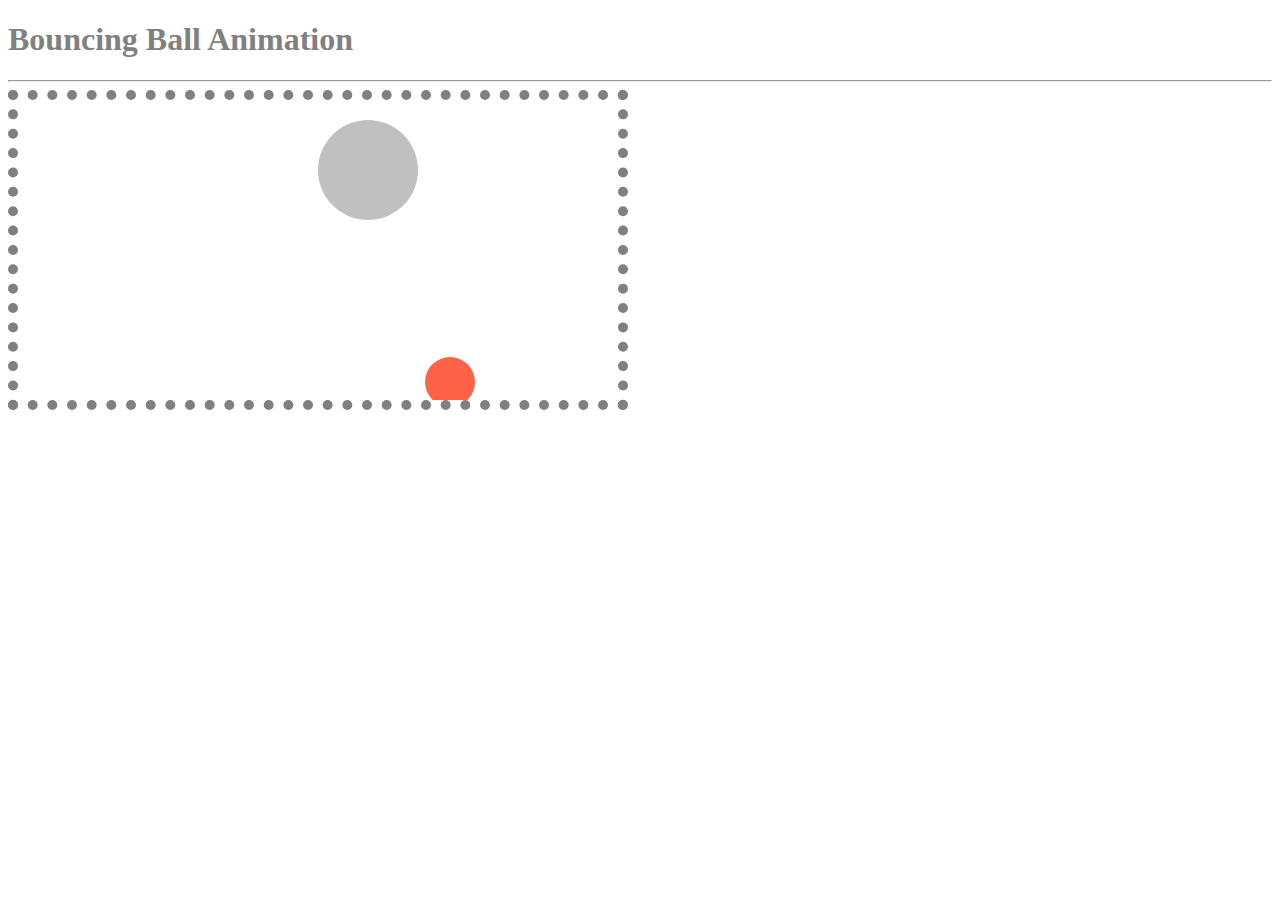
<file: ballAnimation/index.html>
<!DOCTYPE html>
<html>
<head>
	<title>Animation</title>
	<link rel="stylesheet" type="text/css" href="style.css">
</head>
<body>
	<h1>Bouncing Ball Animation</h1>
	<hr /	>
	<canvas id="myCanvas" width="600px" height="300px"></canvas>
	<script type="text/javascript" src="bounce.js"></script>
</body>
</html>
</file>
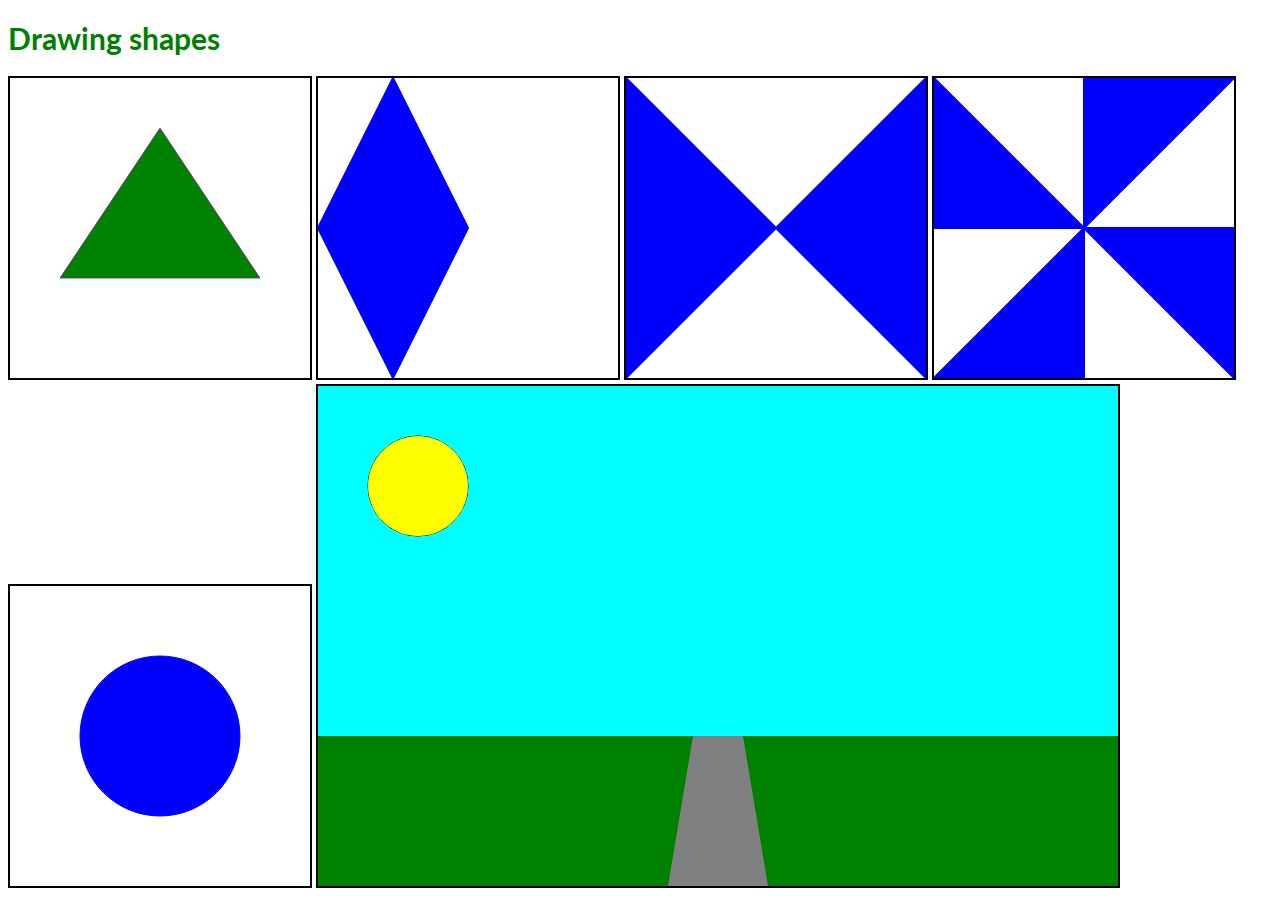
<file: Coordinates&Path/index.html>
<!DOCTYPE html>
<html>
<head>
	<title>Drawing Canvas</title>
	<link rel="stylesheet" type="text/css" href="style.css">
	<link href="https://fonts.googleapis.com/css?family=Lato" rel="stylesheet">
</head>
<body>
	<h1>Drawing shapes</h1>
	<canvas id="myCanvas" width="300px" height="300px" ></canvas>
	<canvas id="myCanvas2" width="300px" height="300px" ></canvas>
	<canvas id="myCanvas3" width="300px" height="300px" ></canvas>
	<canvas id="myCanvas4" width="300px" height="300px" ></canvas>
	<canvas id="myCanvas5" width="300px" height="300px" ></canvas>
	<canvas id="myCanvas6" width="800px" height="500px" ></canvas>
	<script type="text/javascript" src="drawCanvas.js"></script>
</body>
</html>
</file>
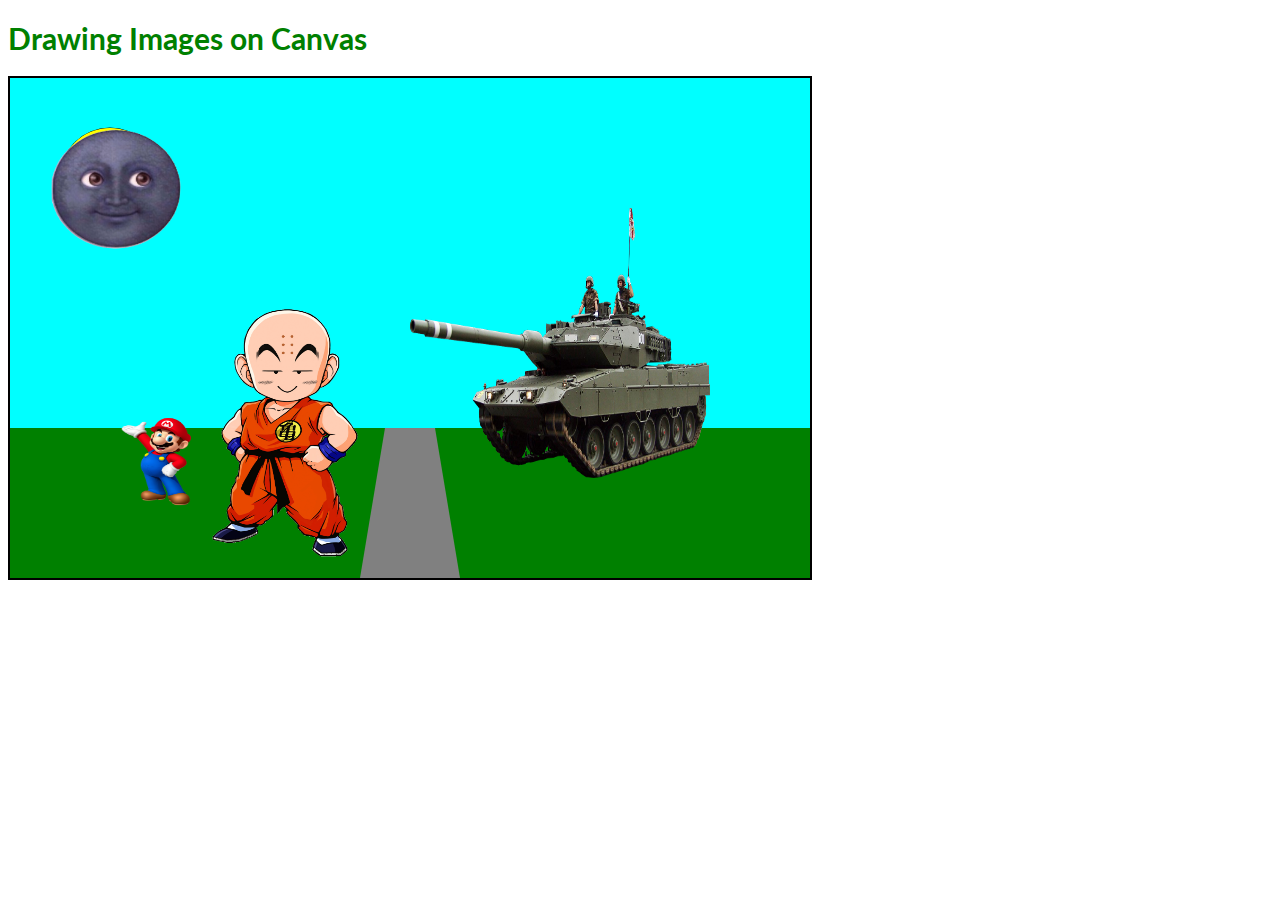
<file: drawImage/index.html>
<!DOCTYPE html>
<html>
<head>
	<title>Drawing Canvas</title>
	<link rel="stylesheet" type="text/css" href="style.css">
	<link href="https://fonts.googleapis.com/css?family=Lato" rel="stylesheet">
</head>
<body>
	<h1>Drawing Images on Canvas</h1>
<!-- 	<canvas id="myCanvas" width="300px" height="300px" ></canvas>
	<canvas id="myCanvas2" width="300px" height="300px" ></canvas>
	<canvas id="myCanvas3" width="300px" height="300px" ></canvas>
	<canvas id="myCanvas4" width="300px" height="300px" ></canvas>
	<canvas id="myCanvas5" width="300px" height="300px" ></canvas> -->
	<canvas id="myCanvas6" width="800px" height="500px" ></canvas>
	<script type="text/javascript" src="drawImage.js"></script>
</body>
</html>
</file>
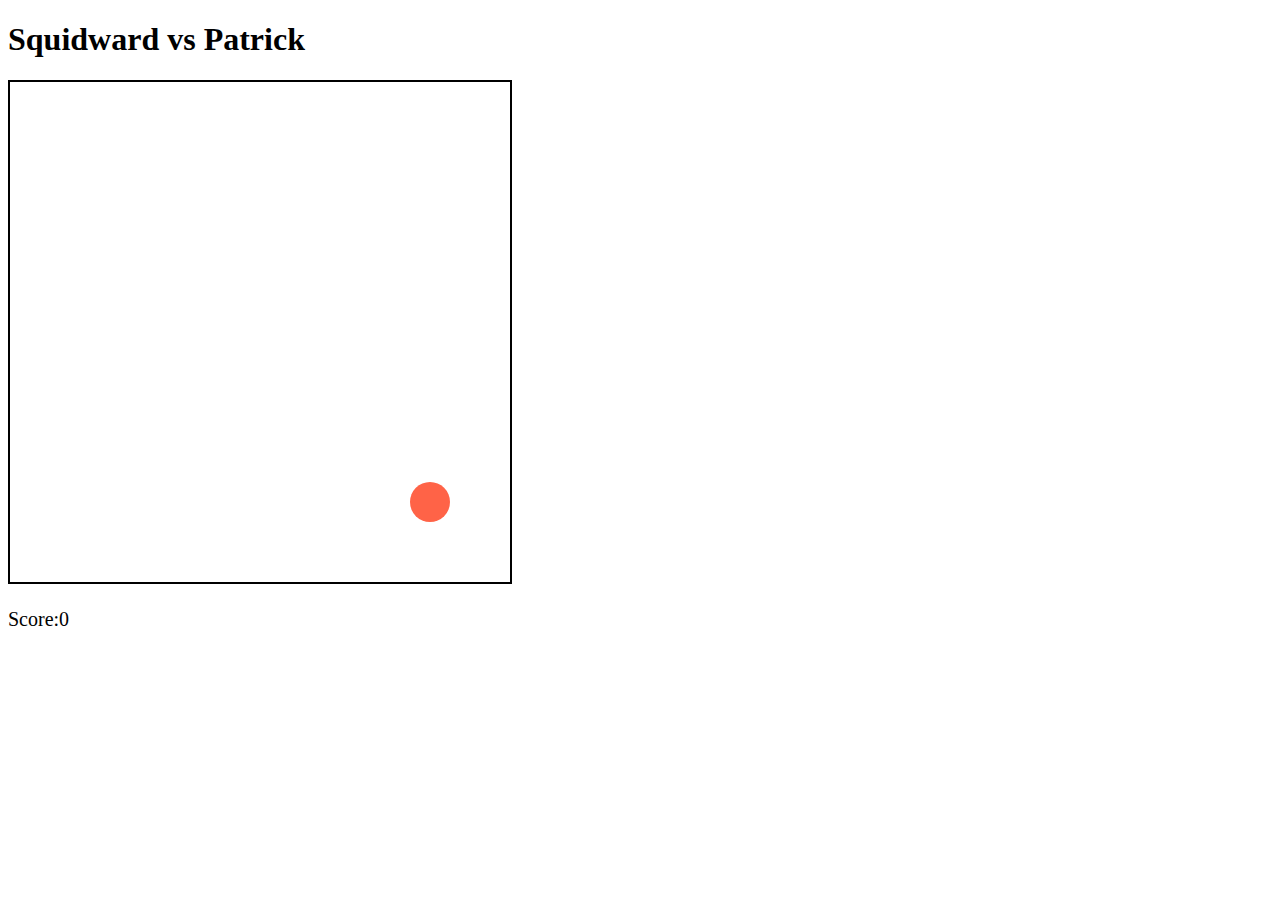
<file: keyboardProject/index.html>
<!DOCTYPE html>
<html>
<head>
	<title>Spongebob Game</title>
	<link rel="stylesheet" type="text/css" href="style.css">
</head>
<body>
	<h1>Squidward vs Patrick</h1>
	<canvas id="myCanvas" width="500px" height="500px"></canvas>
	<script type="text/javascript" src="keyboard.js"></script>
	<p id="scoreSystem">Score:0</p>

</body>
</html>
</file>
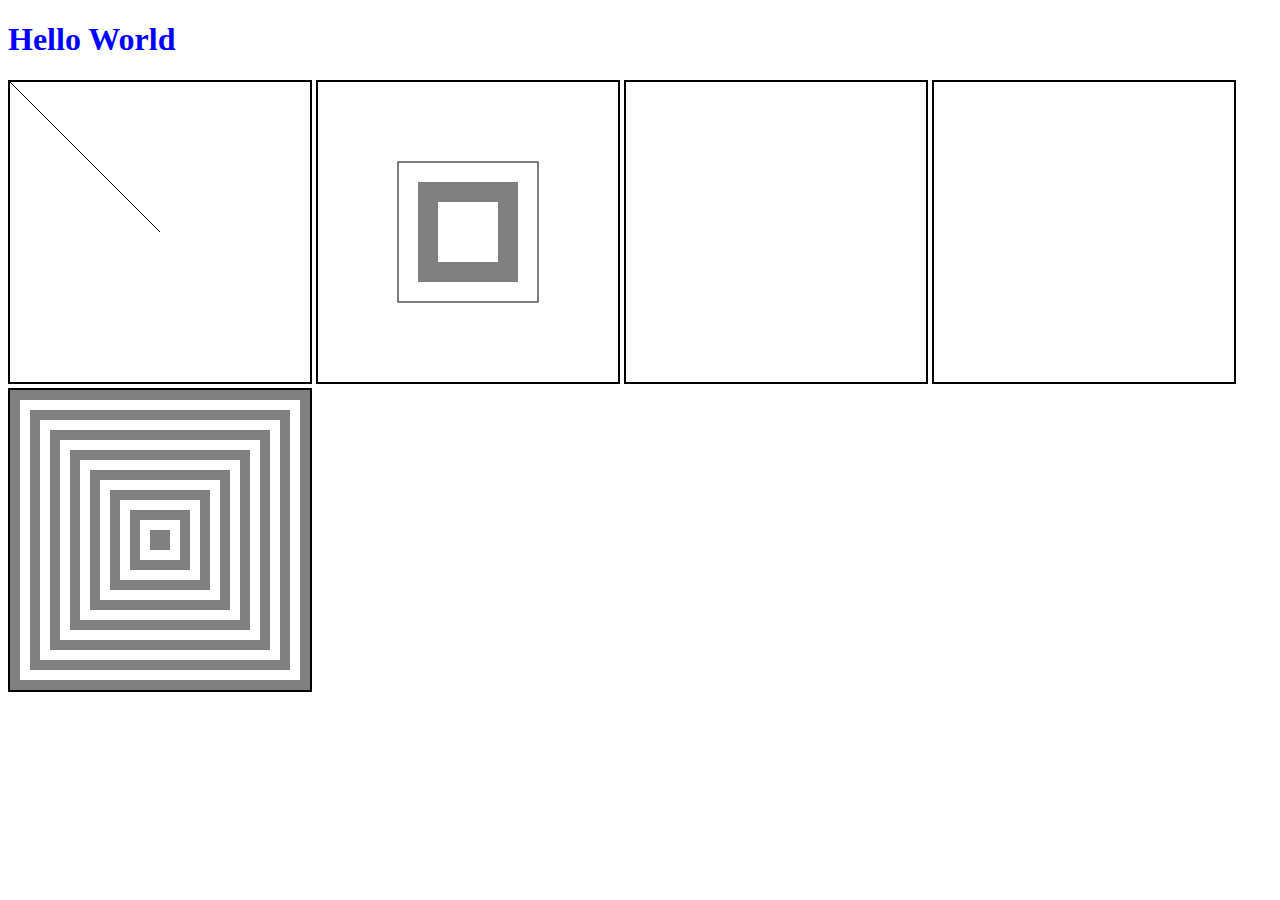
<file: Lesson1/index.html>
<!DOCTYPE html>
<html>
<head>
	<title>Welcome to HTML5</title>
	<link rel="stylesheet" type="text/css" href="style.css">
</head>
<body>
	<h1>Hello World</h1>
	<canvas id="myCanvas" width="300px" height="300px"></canvas>
	<canvas id="myCanvas2" width="300px" height="300px"></canvas>
	<canvas id="myCanvas3" width="300px" height="300px"></canvas>
	<canvas id="myCanvas4" width="300px" height="300px"></canvas>
	<canvas id="myCanvas5" width="300px" height="300px"></canvas>
	<script type="text/javascript" src="drawShapes.js"></script>
</body>
</html>
</file>
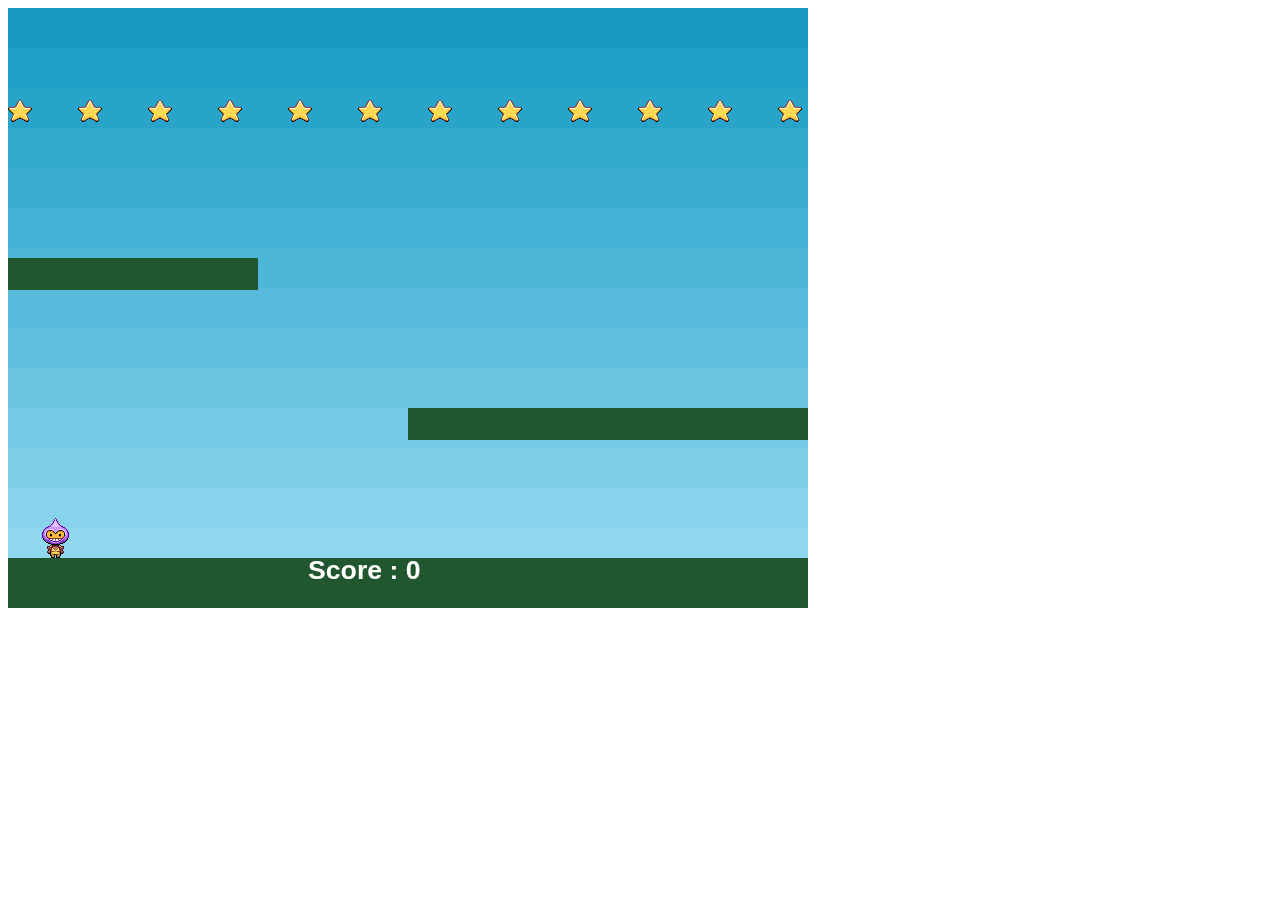
<file: Phaser/index.html>
<!DOCTYPE html> 
<html lang="en"> 
<head> 
	<meta charset="UTF-8" />
	<title>Phaser - Making your first game, part 1</title>
	<script type="text/javascript" src="js/phaser.min.js"></script>
    
</head>
<body>

	<script type="text/javascript" src="app.js"></script>

</body>
</html>
</file>
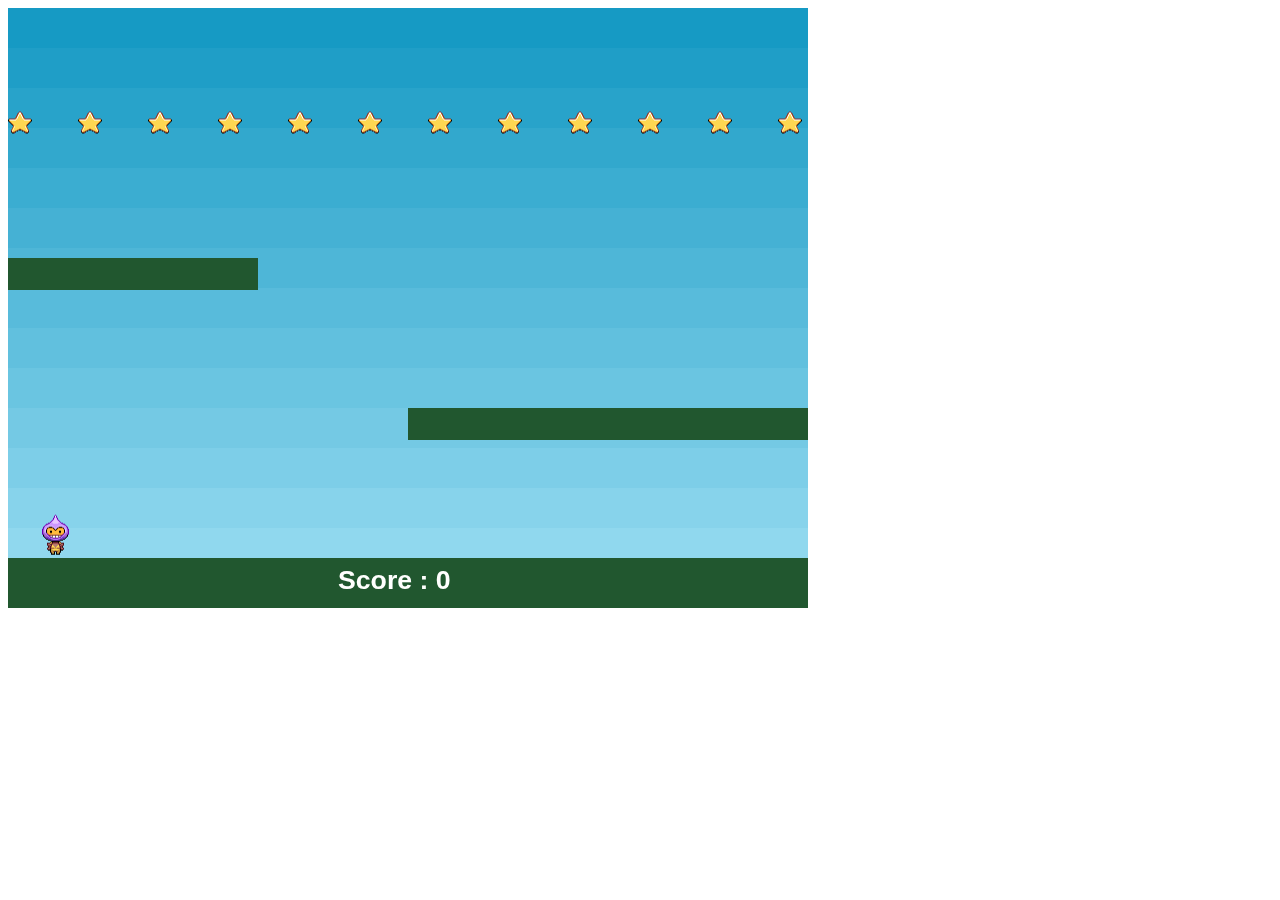
<file: PhaserPractice/index.html>
<!DOCTYPE html> 
<html lang="en"> 
<head> 
	<meta charset="UTF-8" />
	<title>Phaser - Making your first game, part 1</title>
	<script type="text/javascript" src="js/phaser.min.js"></script>

</head>
<body>

	<script type="text/javascript" src="app.js"></script>

</body>
</html>
</file>
<file: ballAnimation/style.css>
h1 {
	color:grey;
}
canvas {
	border:10px dotted grey;
}
</file>
<file: Coordinates&Path/style.css>
h1 {
	font-size: 30px;
	color:green;
	font-family: 'Lato', sans-serif;
}

canvas {
	border:2px solid black;
}
</file>
<file: drawImage/style.css>
h1 {
	font-size: 30px;
	color:green;
	font-family: 'Lato', sans-serif;
}

canvas {
	border:2px solid black;
}
</file>
<file: keyboardProject/style.css>
canvas {
	border:2px solid black;
}

h1 {
	font-family:"Comic Sans MS";
}

p {
	font-size:20px;
}
</file>
<file: Lesson1/style.css>
h1 {
	color:blue;
}

canvas {
	border:2px solid black;
}
</file>
